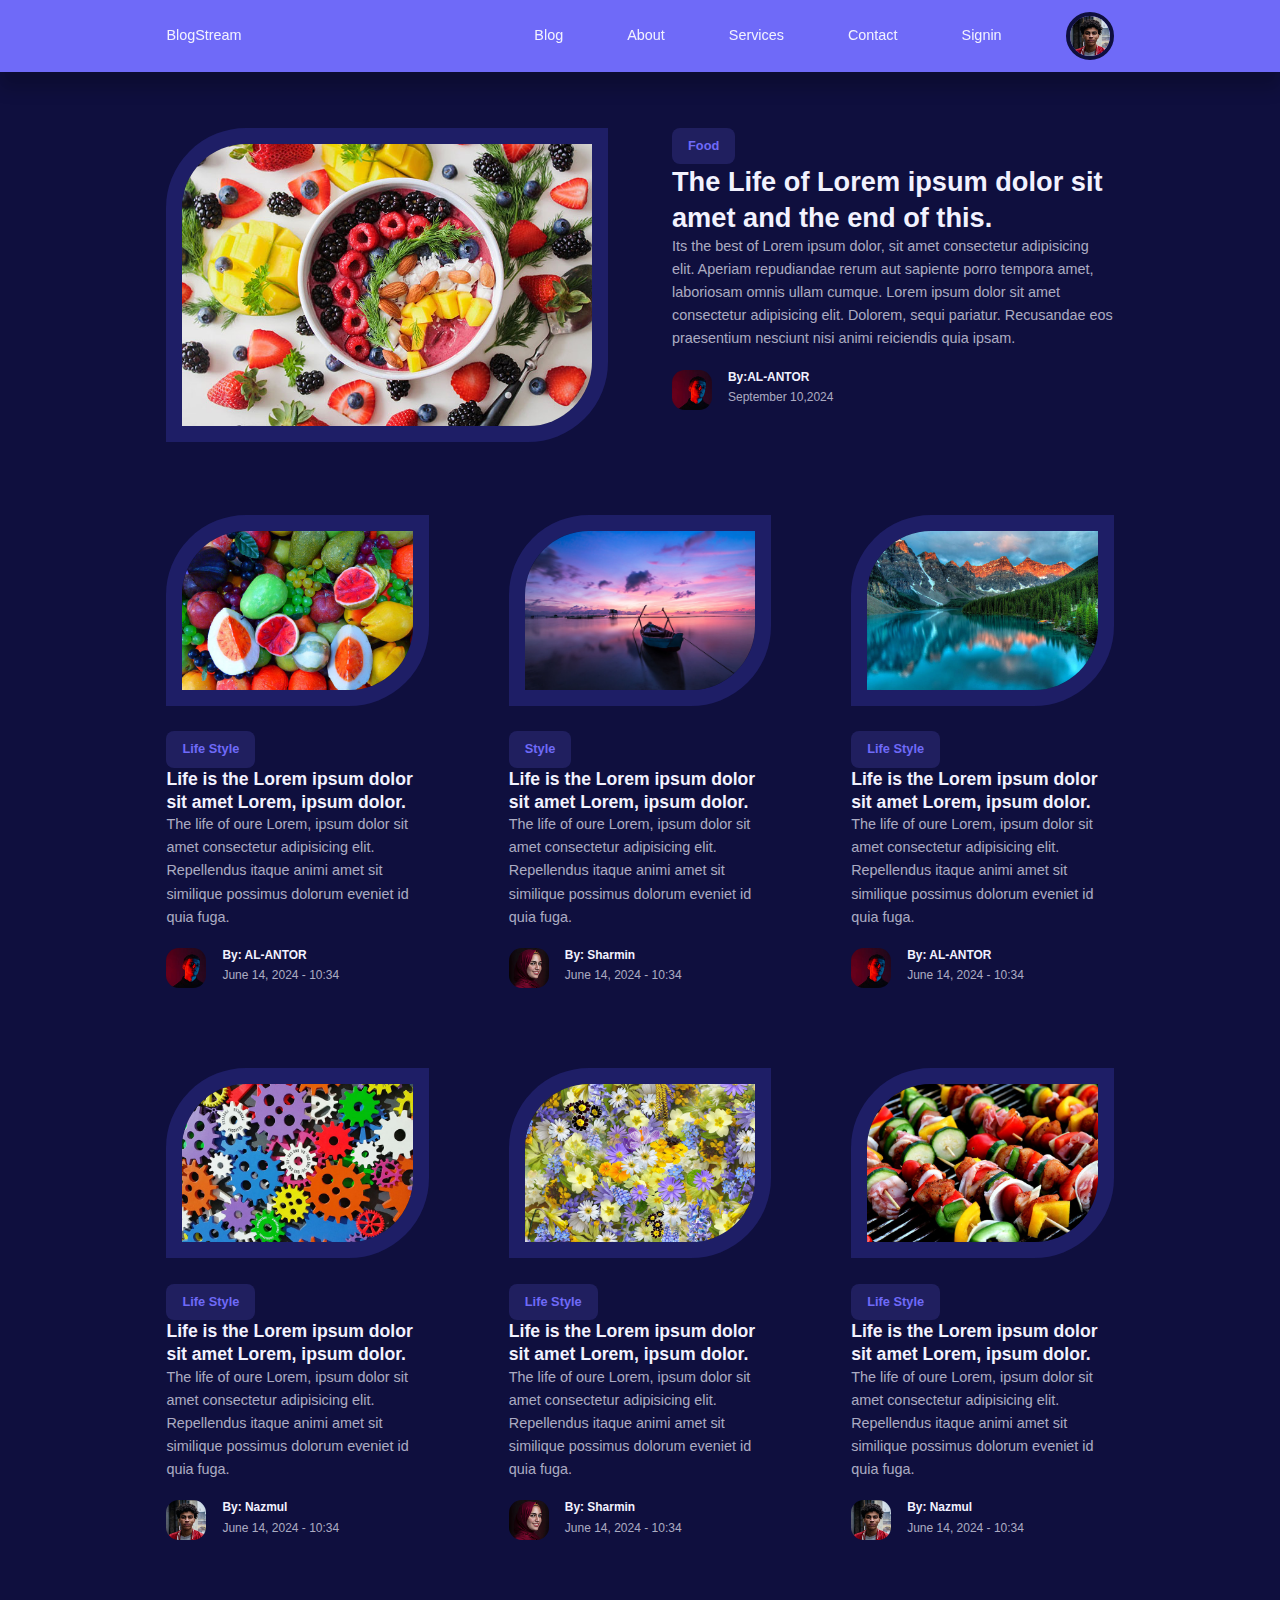
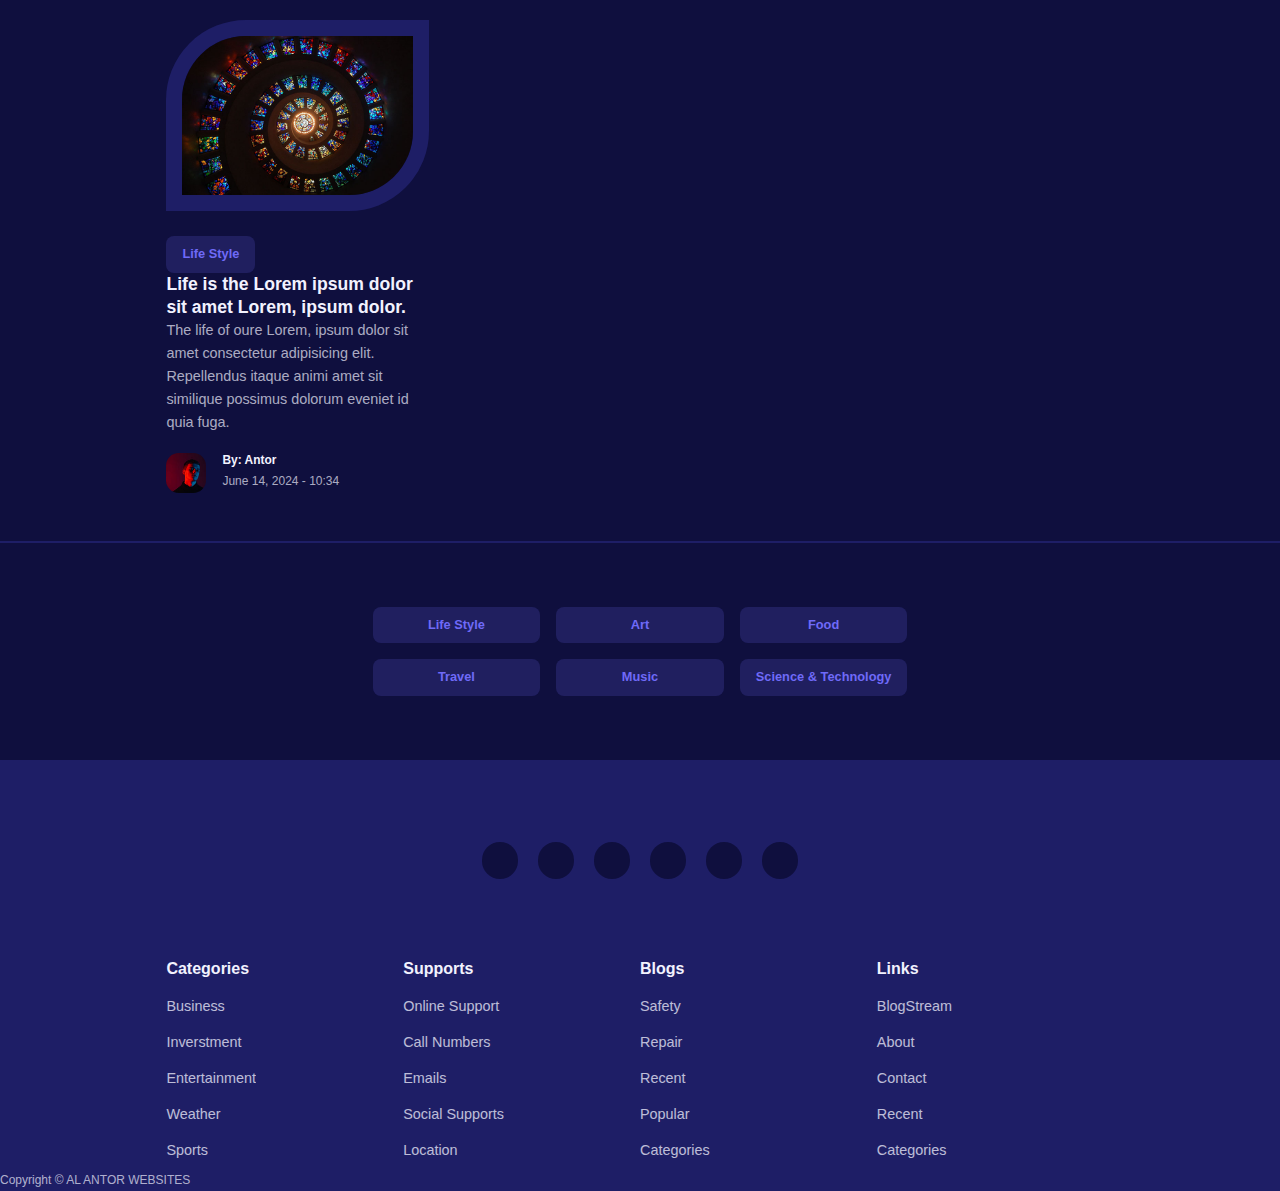
<file: index.html>
<!DOCTYPE html>
<html lang="en">
  <head>
    <meta charset="UTF-8" />
    <meta name="viewport" content="width=device-width, initial-scale=1.0" />
    <title>BlogStream | The Beautiful Blog Website</title>
    <link rel="stylesheet" href="css/style.css" />
    <link
      rel="stylesheet"
      href="https://unicons.iconscout.com/release/v4.0.8/css/line.css"
    />
  </head>
  <body>
    <nav>
      <div class="container nav_container">
        <a href="index.html" class="nav_log">BlogStream</a>
        <ul class="nav_items">
          <li><a href="#">Blog</a></li>
          <li><a href="#">About</a></li>
          <li><a href="#">Services</a></li>
          <li><a href="#">Contact</a></li>
          <li><a href="#">Signin</a></li>
          <li class="nav_profile">
            <div class="avatar">
              <img src="images/avatar3.jpg" alt="" />
            </div>
            <ul>
              <li><a href="#">Dashboard</a></li>
              <li><a href="#">Logout</a></li>
            </ul>
          </li>
        </ul>
        <button id="open_nav-btn"><i class="uil uil-bars"></i></button>
        <button id="close_nav-btn"><i class="uil uil-multiply"></i></button>
      </div>
    </nav>
    <!-- -----------------------------close nav bar--------------------------------- -->
    <section class="featured">
      <div class="container featured_container">
        <div class="post_thumbnail">
          <img src="images/blog52.jpg" />
        </div>
        <div class="post_info">
          <a href="#" class="category_button">Food</a>
          <h2 class="post_title">
            The Life of Lorem ipsum dolor sit amet and the end of this.
          </h2>
          <p class="post_body">
            Its the best of Lorem ipsum dolor, sit amet consectetur adipisicing
            elit. Aperiam repudiandae rerum aut sapiente porro tempora amet,
            laboriosam omnis ullam cumque. Lorem ipsum dolor sit amet
            consectetur adipisicing elit. Dolorem, sequi pariatur. Recusandae
            eos praesentium nesciunt nisi animi reiciendis quia ipsam.
          </p>
          <div class="post_author">
            <div class="post_author-avatar">
              <img src="images/avatar2.jpg" />
            </div>
            <div class="post_author-info">
              <h5>By:AL-ANTOR</h5>
              <small>September 10,2024</small>
            </div>
          </div>
        </div>
      </div>
    </section>

    <!-- --------------------------posts---------------------------- -->

    <section class="posts">
      <div class="container posts_container">
        <article class="post">
          <div class="post_thumbnail">
            <img src="images/blog6.jpg" />
          </div>
          <div class="post_info">
            <a href="#" class="category_button">Life Style</a>
            <h3 class="post_title">
              <a href="#">
                Life is the Lorem ipsum dolor sit amet Lorem, ipsum dolor.</a
              >
            </h3>
            <p class="post_body">
              The life of oure Lorem, ipsum dolor sit amet consectetur
              adipisicing elit. Repellendus itaque animi amet sit similique
              possimus dolorum eveniet id quia fuga.
            </p>
            <div class="post_author">
              <div class="post_author-avatar">
                <img src="images/avatar2.jpg" alt="" />
              </div>
              <div class="bost_author-info">
                <h5>By: AL-ANTOR</h5>
                <small>June 14, 2024 - 10:34</small>
              </div>
            </div>
          </div>
        </article>
        <article class="post">
          <div class="post_thumbnail">
            <img src="images/blog7.jpg" />
          </div>
          <div class="post_info">
            <a href="#" class="category_button">Style</a>
            <h3 class="post_title">
              <a href="#">
                Life is the Lorem ipsum dolor sit amet Lorem, ipsum dolor.</a
              >
            </h3>
            <p class="post_body">
              The life of oure Lorem, ipsum dolor sit amet consectetur
              adipisicing elit. Repellendus itaque animi amet sit similique
              possimus dolorum eveniet id quia fuga.
            </p>
            <div class="post_author">
              <div class="post_author-avatar">
                <img src="images/avatar4.jpg" alt="" />
              </div>
              <div class="bost_author-info">
                <h5>By: Sharmin</h5>
                <small>June 14, 2024 - 10:34</small>
              </div>
            </div>
          </div>
        </article>
        <article class="post">
          <div class="post_thumbnail">
            <img src="images/blog8.jpg" />
          </div>
          <div class="post_info">
            <a href="#" class="category_button">Life Style</a>
            <h3 class="post_title">
              <a href="#">
                Life is the Lorem ipsum dolor sit amet Lorem, ipsum dolor.</a
              >
            </h3>
            <p class="post_body">
              The life of oure Lorem, ipsum dolor sit amet consectetur
              adipisicing elit. Repellendus itaque animi amet sit similique
              possimus dolorum eveniet id quia fuga.
            </p>
            <div class="post_author">
              <div class="post_author-avatar">
                <img src="images/avatar2.jpg" alt="" />
              </div>
              <div class="bost_author-info">
                <h5>By: AL-ANTOR</h5>
                <small>June 14, 2024 - 10:34</small>
              </div>
            </div>
          </div>
        </article>
        <article class="post">
          <div class="post_thumbnail">
            <img src="images/blog11.jpg" />
          </div>
          <div class="post_info">
            <a href="#" class="category_button">Life Style</a>
            <h3 class="post_title">
              <a href="#">
                Life is the Lorem ipsum dolor sit amet Lorem, ipsum dolor.</a
              >
            </h3>
            <p class="post_body">
              The life of oure Lorem, ipsum dolor sit amet consectetur
              adipisicing elit. Repellendus itaque animi amet sit similique
              possimus dolorum eveniet id quia fuga.
            </p>
            <div class="post_author">
              <div class="post_author-avatar">
                <img src="images/avatar3.jpg" alt="" />
              </div>
              <div class="bost_author-info">
                <h5>By: Nazmul</h5>
                <small>June 14, 2024 - 10:34</small>
              </div>
            </div>
          </div>
        </article>
        <article class="post">
          <div class="post_thumbnail">
            <img src="images/blog12.jpg" />
          </div>
          <div class="post_info">
            <a href="#" class="category_button">Life Style</a>
            <h3 class="post_title">
              <a href="#">
                Life is the Lorem ipsum dolor sit amet Lorem, ipsum dolor.</a
              >
            </h3>
            <p class="post_body">
              The life of oure Lorem, ipsum dolor sit amet consectetur
              adipisicing elit. Repellendus itaque animi amet sit similique
              possimus dolorum eveniet id quia fuga.
            </p>
            <div class="post_author">
              <div class="post_author-avatar">
                <img src="images/avatar4.jpg" alt="" />
              </div>
              <div class="bost_author-info">
                <h5>By: Sharmin</h5>
                <small>June 14, 2024 - 10:34</small>
              </div>
            </div>
          </div>
        </article>
        <article class="post">
          <div class="post_thumbnail">
            <img src="images/blog13.jpg" />
          </div>
          <div class="post_info">
            <a href="#" class="category_button">Life Style</a>
            <h3 class="post_title">
              <a href="#">
                Life is the Lorem ipsum dolor sit amet Lorem, ipsum dolor.</a
              >
            </h3>
            <p class="post_body">
              The life of oure Lorem, ipsum dolor sit amet consectetur
              adipisicing elit. Repellendus itaque animi amet sit similique
              possimus dolorum eveniet id quia fuga.
            </p>
            <div class="post_author">
              <div class="post_author-avatar">
                <img src="images/avatar3.jpg" alt="" />
              </div>
              <div class="bost_author-info">
                <h5>By: Nazmul</h5>
                <small>June 14, 2024 - 10:34</small>
              </div>
            </div>
          </div>
        </article>
        <article class="post">
          <div class="post_thumbnail">
            <img src="images/blog14.jpg" />
          </div>
          <div class="post_info">
            <a href="#" class="category_button">Life Style</a>
            <h3 class="post_title">
              <a href="#">
                Life is the Lorem ipsum dolor sit amet Lorem, ipsum dolor.</a
              >
            </h3>
            <p class="post_body">
              The life of oure Lorem, ipsum dolor sit amet consectetur
              adipisicing elit. Repellendus itaque animi amet sit similique
              possimus dolorum eveniet id quia fuga.
            </p>
            <div class="post_author">
              <div class="post_author-avatar">
                <img src="images/avatar2.jpg" alt="" />
              </div>
              <div class="bost_author-info">
                <h5>By: Antor</h5>
                <small>June 14, 2024 - 10:34</small>
              </div>
            </div>
          </div>
        </article>
      </div>
    </section>

    <section class="category_buttons">
      <div class="container category_buttons-container">
        <a href="#" class="category_button">Life Style</a>
        <a href="#" class="category_button">Art</a>
        <a href="#" class="category_button">Food</a>
        <a href="#" class="category_button">Travel</a>
        <a href="#" class="category_button">Music</a>
        <a href="#" class="category_button">Science & Technology</a>
      </div>
    </section>

    <footer>
      <div class="footer_socials">
        <a href="#"><i class="uil uil-youtube"></i></a>
        <a href="#"><i class="uil uil-twitter"></i></a>
        <a href="#"><i class="uil uil-whatsapp"></i></a>
        <a href="#"><i class="uil uil-telegram"></i></a>
        <a href="#"><i class="uil uil-linkedin"></i></a>
        <a href="#"><i class="uil uil-facebook"></i></a>
      </div>
      <div class="container footer_container">
        <article>
          <h4>Categories</h4>
          <ul>
            <li><a href="#">Business</a></li>
            <li><a href="#">Inverstment</a></li>
            <li><a href="#">Entertainment</a></li>
            <li><a href="#">Weather</a></li>
            <li><a href="#">Sports</a></li>
          </ul>
        </article>
        <article>
          <h4>Supports</h4>
          <ul>
            <li><a href="#">Online Support</a></li>
            <li><a href="#">Call Numbers</a></li>
            <li><a href="#">Emails</a></li>
            <li><a href="#">Social Supports</a></li>
            <li><a href="#">Location</a></li>
          </ul>
        </article>
        <article>
          <h4>Blogs</h4>
          <ul>
            <li><a href="#">Safety</a></li>
            <li><a href="#">Repair</a></li>
            <li><a href="#">Recent</a></li>
            <li><a href="#">Popular</a></li>
            <li><a href="#">Categories</a></li>
          </ul>
        </article>
        <article>
          <h4>Links</h4>
          <ul>
            <li><a href="#">BlogStream</a></li>
            <li><a href="#">About</a></li>
            <li><a href="#">Contact</a></li>
            <li><a href="#">Recent</a></li>
            <li><a href="#">Categories</a></li>
          </ul>
        </article>
      </div>
      <div class="footer_copyright">
        <small>Copyright &copy; AL ANTOR WEBSITES</small>
      </div>
    </footer>
  </body>
</html>
</file>
<file: css/style.css>
:root {
  --color-primary: #6f6af8;
  --color-primary-light: hsl(242, 91%, 69%, 18%);
  --color-primary-variant: #5854c7;
  --color-red: #da0f3f;
  --color-red-light: hsl(346, 87%, 46%, 15%);
  --color-green: #00c476;
  --color-green-light: hsl(156, 100%, 38%, 15%);
  --color-gray-900: #1e1e66;
  --color-gray-700: #2d2b7c;
  --color-gray-300: rgba(242, 242, 254, 0.3);
  --color-gray-200: rgba(242, 242, 254, 0.7);
  --color-white: #f2f2fe;
  --color-bg: #0f0f3e;

  --transition: all 300ms ease;

  --container-width-lg: 74%;
  --container-width-md: 88%;
  --form-width: 40%;

  --card-border-radius-1: 0.3rem;
  --card-border-radius-2: 0.5rem;
  --card-border-radius-3: 0.8rem;
  --card-border-radius-4: 2rem;
  --card-border-radius-5: 5rem;
}
@import url("https://fonts.googleapis.com/css2?family=Montserrat:ital,wght@0,100..900;1,100..900&display=swap");

/* ------------General-------------------------------------------------------------- */
* {
  margin: 0;
  padding: 0;
  outline: 0;
  border: 0;
  list-style: none;
  text-decoration: none;
}
body {
  font-family: "Montserrat", sans-serif;
  line-height: 1.6;
  color: var(--color-gray-200);
  overflow-x: hidden;
  background: var(--color-bg);
  font-size: 0.9rem;
}

.container {
  width: var(--container-width-lg);
  max-width: 1800px;
  margin-inline: auto;
}
section {
  margin-top: 3rem;
  width: 100vw;
}
h1,
h2,
h3,
h4,
h5 {
  color: var(--color-white);
  line-height: 1.3;
}
h1 {
  font-size: 3rem;
  margin-top: 1rem 0;
}
h2 {
  font-size: 1.7rem;
  margin-top: 1rem 0;
}
h3 {
  font-size: 1.1rem;
  margin-top: 0.8rem 0 0.5rem;
}
h4 {
  font-size: 1rem;
}
a {
  color: var(--color-white);
  transition: var(--transition);
}
img {
  display: block;
  width: 100%;
  object-fit: cover;
}

nav {
  background: var(--color-primary);
  width: 100vw;
  height: 4.5rem;
  position: fixed;
  top: 0;
  z-index: 10;
  box-shadow: 0 1rem 1rem rgba(0, 0, 0, 0.2);
}
nav button {
  display: none;
}
.nav_container {
  height: 100%;
  display: flex;
  align-items: center;
  justify-content: space-between;
}
.avatar {
  width: 2.5rem;
  height: 2.5rem;
  border-radius: 50%;
  overflow: hidden;
  border: 0.3rem solid var(--color-bg);
}

.nav_logo {
  font-weight: 600;
  font-size: 1.2rem;
}
.nav_items {
  display: flex;
  align-items: center;
  gap: 4rem;
}
.nav_profile {
  position: relative;
  cursor: pointer;
}
.nav_profile ul {
  position: absolute;
  top: 125%;
  right: 0;
  display: flex;
  flex-direction: column;
  box-shadow: 0 3rem 3rem rgba(0, 0, 0, 0.4);
  opacity: 0;
  transition: var(--transition);
  visibility: hidden;
}

.nav_profile:hover > ul {
  visibility: visible;
  opacity: 1;
}
.nav_profile ul li a {
  padding: 1rem;
  background: var(--color-gray-900);
  display: block;
}
.nav_profile ul li:last-child a {
  background: var(--color-red);
  color: var(--color-bg);
}

/* ------------Feature Section ----------------------------------------------------- */
.category_button {
  background: var(--color-primary-light);
  color: var(--color-primary);
  display: inline-block;
  padding: 0.5rem 1rem;
  border-radius: var(--card-border-radius-2);
  font-weight: 600;
  font-size: 0.8rem;
  text-align: center;
}
.category_button:hover {
  color: var(--color-white);
}

.post_thumbnail {
  border-radius: var(--card-border-radius-5) 0;
  border: 1rem solid var(--color-gray-900);
  overflow: hidden;
  margin-bottom: 1.6rem;
}
.post:hover .post_thumbnail img {
  filter: saturate(0);
  transition: filter 500ms ease;
}
.post_author {
  display: flex;
  gap: 1rem;
  margin-top: 1.2rem;
}

.post_author-avatar {
  width: 2.5rem;
  height: 2.5rem;
  border-radius: var(--card-border-radius-3);
  overflow: hidden;
}

.featured {
  margin-top: 8rem;
}
.featured_container {
  display: grid;
  grid-template-columns: 1fr 1fr;
  gap: 4rem;
}
.featured .post_thumbnail {
  height: fit-content;
}

/* ----------posts----------------------------------------------------- */
.posts_container {
  display: grid;
  grid-template-columns: repeat(3, 1fr);
  gap: 5rem;
}

/* ----------------catagory------------------------------------------------------------- */

.category_buttons {
  padding: 4rem 0;
  border-top: 2px solid var(--color-gray-900);
  border-bottom: 2px solid var(--color-gray-900);
}

.category_buttons-container {
  width: fit-content;
  display: grid;
  grid-template-columns: repeat(3, 1fr);
  gap: 1rem;
}

/* -----------footer------------------------------------------------------------------- */
footer {
  background: var(--color-gray-900);
  padding: 5rem 0 0;
  box-sizing: inset 0 1.5rem 1.5 rgba(0, 0, 0, 0.2);
}
.footer_socials {
  margin-inline: auto;
  width: fit-content;
  margin-bottom: 5rem;
  display: flex;
  justify-content: space-between;
  align-items: center;
  gap: 1.2rem;
}

.footer_socials a {
  background: var(--color-bg);
  border-radius: 50%;
  width: 2.3rem;
  height: 2.3rem;
  display: flex;
  align-items: center;
  justify-content: center;
}
.footer_socials a:hover {
  background: var(--color-white);
  color: var(--color-bg);
}

.footer_container {
  display: grid;
  grid-template-columns: repeat(4, 1fr);
}

footer h4 {
  color: var(--color-white);
  margin-bottom: 0.6rem;
}

footer ul li {
  padding: 0.4rem 0;
}

footer ul a {
  opacity: 0.75;
}
footer ul a:hover {
  letter-spacing: 0.2rem;
  opacity: 1;
}
</file>
